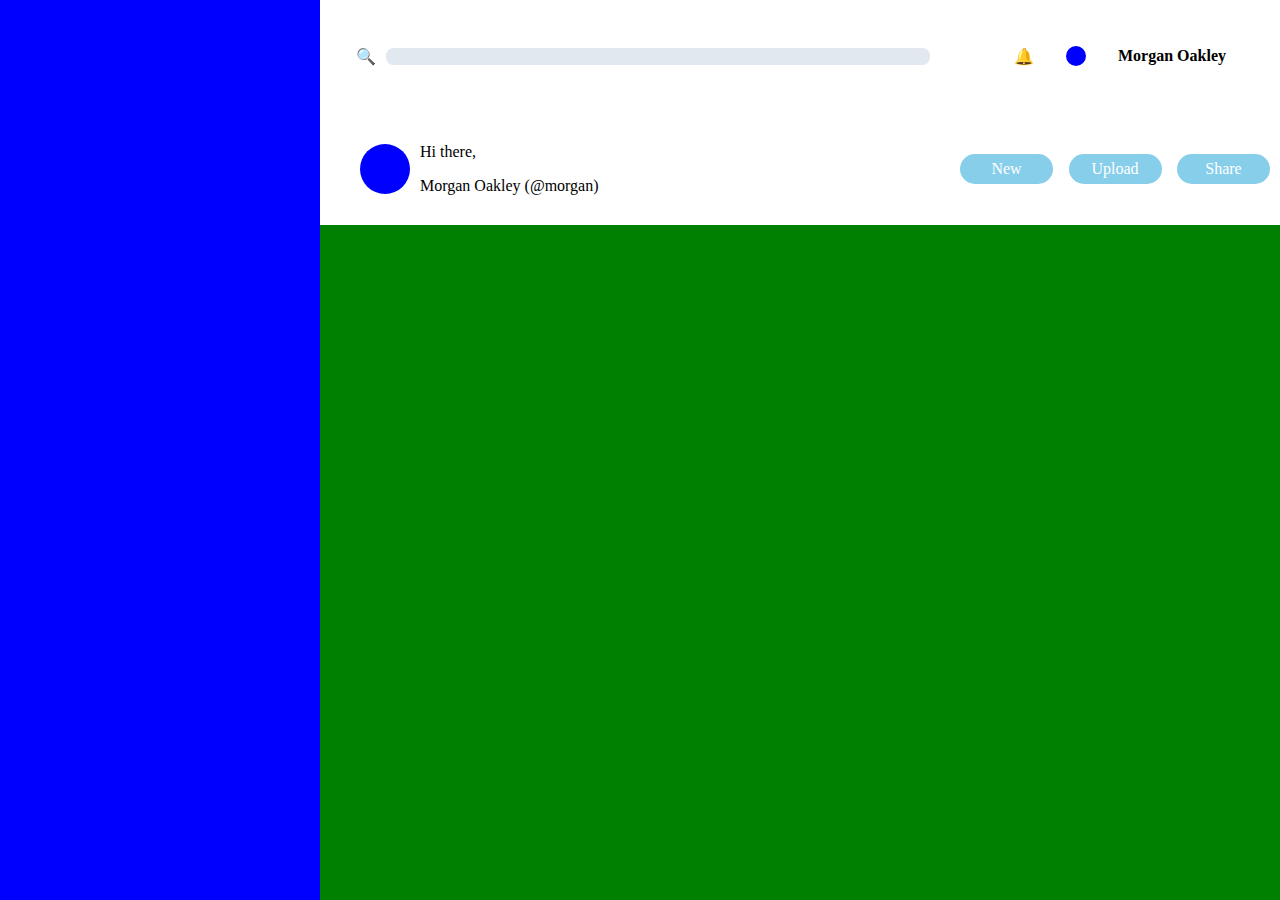
<file: admin-dash/index.html>
<!DOCTYPE html>
<!--[if lt IE 7]>      <html class="no-js lt-ie9 lt-ie8 lt-ie7"> <![endif]-->
<!--[if IE 7]>         <html class="no-js lt-ie9 lt-ie8"> <![endif]-->
<!--[if IE 8]>         <html class="no-js lt-ie9"> <![endif]-->
<!--[if gt IE 8]>      <html class="no-js"> <!--<![endif]-->
<html>
    <head>
        <meta charset="utf-8">
        <meta http-equiv="X-UA-Compatible" content="IE=edge">
        <title></title>
        <meta name="description" content="">
        <meta name="viewport" content="width=device-width, initial-scale=1">
        <link rel="stylesheet" href="main.css">
    </head>
    <body>
    
        <section id="header">

            <div id="header-top-left">
                <p>🔍</p>
                <input type="search" class="search">
            </div>

            <div id="header-top-right">
                <p>🔔</p>
                <div style="height: 20px; width: 20px; border-radius: 360px; background-color: blue;"></div>
                <p><b>Morgan Oakley</b></p>
            </div>

            <div id="header-bottom-left">
                <div style="height: 50px; width: 50px; border-radius: 360px; background-color: blue;"></div>
                <div class="test">
                    <p>Hi there,</p>
                    <p>Morgan Oakley (@morgan)</p>
                </div>
            </div>

            <div id="header-bottom-right">
                <div class="button">New</div>
                <div class="button">Upload</div>
                <div class="button">Share</div>
            </div>
        </section>




        <section id="dashboard">
            
        </section>

        <section id="content">
            
        </section>
        
        <script src="" async defer></script>
    </body>
</html>
</file>
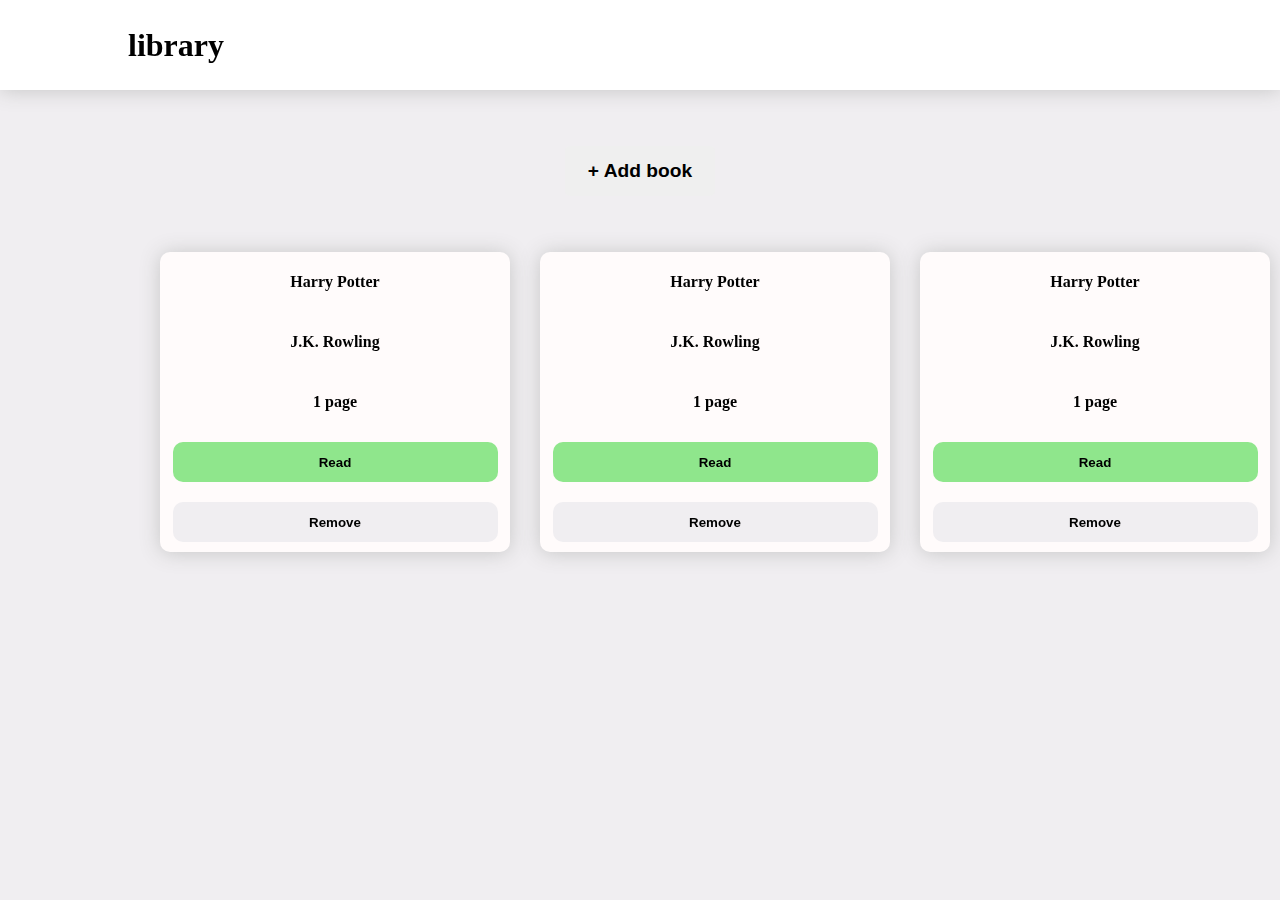
<file: library/index.html>
<!DOCTYPE html>
<html lang="en">
<head>
    <meta charset="UTF-8">
    <meta http-equiv="X-UA-Compatible" content="IE=edge">
    <meta name="viewport" content="width=device-width, initial-scale=1.0">
    <link rel="stylesheet" href="main.css">
    <title>Ama's Library</title>
</head>
<body>

    <header>
        <div id="logo">
            <span>library</span>
        </div>
    </header>

    <section id="main">
        <div id="add-book">
            <button id="btn">+ Add book</button>
        </div>
        <div id="library">

            <div class="book">
                <div class="book-container">
                    <div>
                        <p class="container-title">Harry Potter</p>
                    </div>

                    <div>
                        <p class="container-author">J.K. Rowling</p>
                    </div>

                    <div>
                        <p class="container-pages">1 page</p>
                    </div>

                    <div>
                        <button class="container-btn btn-read">Read</button>
                        
                    </div>

                    <div>
                        <button class="container-btn btn-remove">Remove</button>
                    </div>
                </div>
            </div>

            <div class="book">
                <div class="book-container">
                    <div>
                        <p class="container-title">Harry Potter</p>
                    </div>

                    <div>
                        <p class="container-author">J.K. Rowling</p>
                    </div>

                    <div>
                        <p class="container-pages">1 page</p>
                    </div>

                    <div>
                        <button class="container-btn btn-read">Read</button>
                        
                    </div>

                    <div>
                        <button class="container-btn btn-remove">Remove</button>
                    </div>
                </div>
            </div>

            <div class="book">
                <div class="book-container">
                    <div>
                        <p class="container-title">Harry Potter</p>
                    </div>

                    <div>
                        <p class="container-author">J.K. Rowling</p>
                    </div>

                    <div>
                        <p class="container-pages">1 page</p>
                    </div>

                    <div>
                        <button class="container-btn btn-read">Read</button>
                        
                    </div>

                    <div>
                        <button class="container-btn btn-remove">Remove</button>
                    </div>
                </div>
            </div>

        </div>
    </section>

    <section id="modal" class="hidden">
        <div id="test">
            <h1 style="test-content">Add new book</h1>
            <input type="text" placeholder="title" id="title">
            <input type="text" placeholder="author" id="author">
            <input type="number" placeholder="pages" id="pages">
            <div>
                Have you read it? <input type="checkbox" id="read">
            </div>
            <button id="submit-book">Submit</button>
        </div>
    </section>
    
<script src="script.js"></script>
</body>
</html>
</file>
<file: admin-dash/main.css>
body{
    margin: 0;
    padding: 0;

    height: 100dvh;
    width: 100dvw;

    display: grid;
    grid-template-columns: repeat(4, 1fr);
    grid-template-rows: repeat(4, 1fr);
}

#header{
    grid-area: 1 / 2 / 1 / 5;

    display: grid;
    grid-template-columns: 2fr 1fr;
    grid-template-rows: 1fr 1fr;
}

#header-top-left{
    grid-area: 1 / 1 / 1 / 2;

    display: flex;
    justify-content: center;
    align-items: center;
    gap: 10px;
}

#header-top-left p{
    padding-left: 5px;
}

.search{
    width: 85%;
    background-color: #E2E8F0;
    border-radius: 7.5px;
    border: none;
}

#header-top-right{
    grid-area: 1 / 2 / 1 / 3;

    display: flex;
    justify-content: center;
    align-items: center;
    gap: 2em;
}

#header-bottom-left{
    grid-area: 2 / 1 / 2 / 2;
    
    display: flex;
    justify-content: flex-start;
    align-items: center;
    gap: 10px;

    padding-left: 40px;
}

#header-bottom-right{
    grid-area: 2 / 2 / 2 / 3;

    display: flex;
    justify-content: space-between;
    align-items: center;
    padding-right: 10px;
}

#header-bottom-right div{
    height: 30px;
    width: 30%;
    border-radius: 15px;

    background-color: skyblue;
    color: white;

    display: flex;
    justify-content: center;
    align-items: center;
}


#dashboard{
    background-color: blue;
    grid-area: 1 / 1 / 5 / 1;

    
}



#content{
    background-color: green;
    grid-area: 2 / 2 / 5 / 5;
}
</file>
<file: library/main.css>
body{
    margin: 0;
    padding: 0;
}

header{
    height: 10dvh;
    width: 100dvw;
    background-color: #ffffff;
    filter: drop-shadow(0px 1px 10px #c6c6c6);
}

#logo{
    height: 100%;

    display: flex;
    justify-content: flex-start;
    align-items: center;

    font-size: 2em;
    font-weight: 900;
}

#logo span{
    padding-left: 10%;
}

#main{
    height: 90dvh;
    width: 100dvhw;
    background-color: #f0eef1;

    display: grid;
    grid-template-columns: 1fr;
    grid-template-rows: 1fr 4fr;
}

#add-book{
    display: flex;
    justify-content: center;
    align-items: center;
}

#add-book button{
    height: 50px;
    width: 150px;
    
    font-size: 1.2em;
    font-weight: 600;

    border: none;
    border-radius: 5px;
    cursor: pointer;
}

#modal{
    height: 100dvh;
    width: 100dvw;
    background-color: rgba(0,0,0,0.5);
    opacity: 0.9;

    position: absolute;
    top: 0;
    left: 0;

    display: flex;
    justify-content: center;
    align-items: center;
}

#modal #test{
    height: 400px;
    width: 300px;
    background-color: #F0EEF1;
    border: 1px solid black;
    border-radius: 10px;

    display: grid;
    grid-template-columns: 1fr;
    grid-template-rows: repeat(6,1fr);
    gap: 2.5px;
}

#test *{
    display: flex;
    justify-content: center;
    align-items: center;
    width: 80%;
    margin: 0 auto;
    
}

#test div{
    display: grid;
    grid-template-columns: 2fr 1fr;
    grid-template-rows: 1fr;
}

#test button{
    height: 75%;

    display: flex;
    justify-content: center;
    align-items: center;
    margin: 0 auto;
}

.hidden{
    visibility: hidden;
}

#library{
    height: 100%;
    width: 75%;
    margin: 0 auto;

    display: grid;
    grid-template-columns: repeat(3,1fr);
    grid-template-rows: auto;
    gap: 30px;
}

.book{
    display: flex;
    justify-content: center;
}

.book-container{
    height: 300px;
    width: 350px;
    background-color: #FFFBFB;

    display: grid;
    grid-template-columns: 1fr;
    grid-template-rows: repeat(5,1fr);

    justify-items: center;
    align-items: center;

    border-radius: 10px;
    filter: drop-shadow(0px 1px 10px #c6c6c6);

    font-weight: 600;
}

.container-btn{
    width: 325px;
    height: 40px;
    border: none;
    border-radius: 10px;
    cursor: pointer;
    font-weight: 600;
}

.btn-read{
    background-color: #8FE68C;
}

.btn-remove{
    background-color: #F0EEF1;
}
</file>
